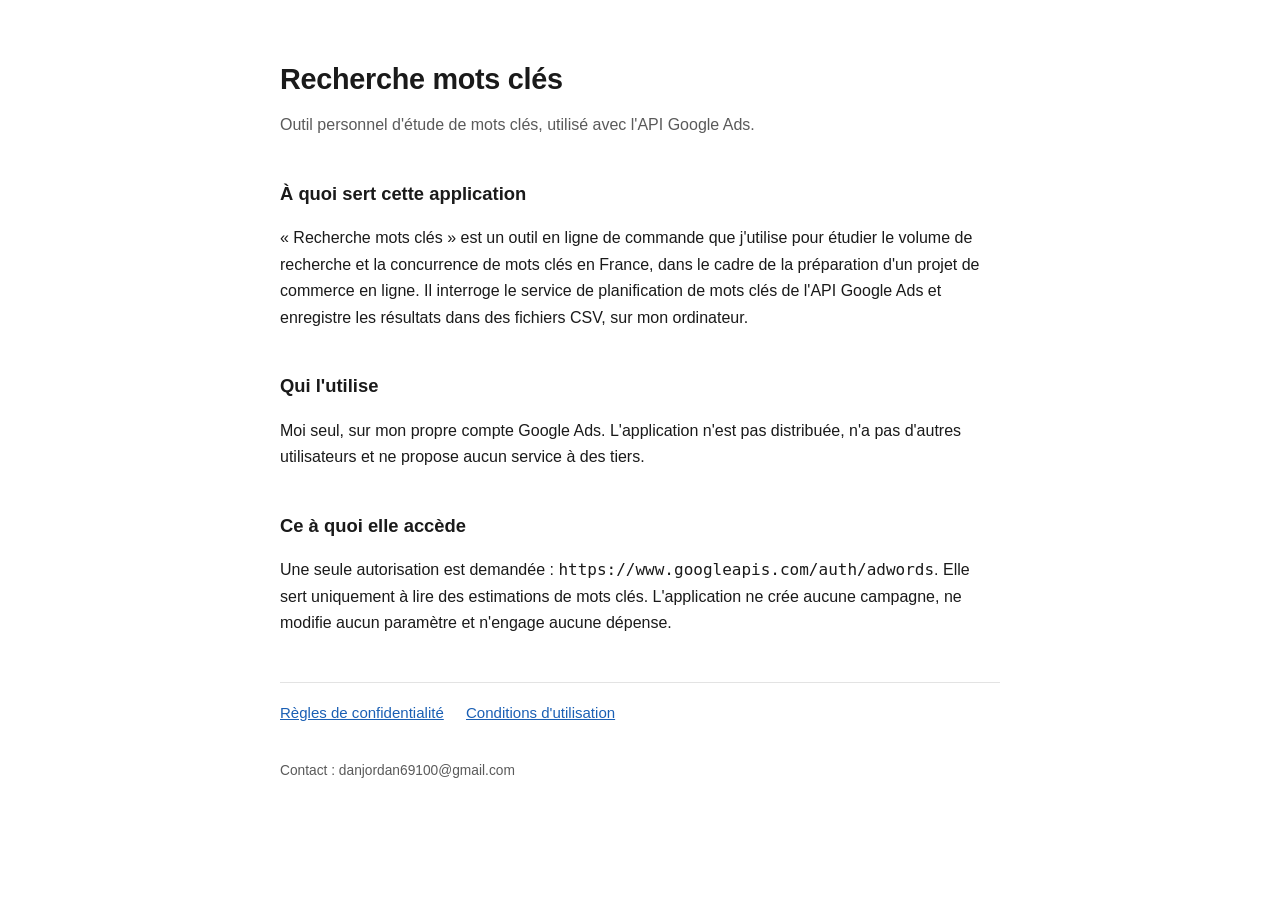
<file: index.html>
<!DOCTYPE html>
<html lang="fr">
<head>
<meta charset="utf-8">
<meta name="google-site-verification" content="9qCAyCCIr4niOdGVxPGDaJvOV6K17m1cJ9WyW3Ga4LI">
<meta name="viewport" content="width=device-width, initial-scale=1">
<title>Recherche mots clés</title>
<style>
 :root { --fg:#1a1a1a; --muted:#5a5a5a; --bg:#ffffff; --line:#e3e3e3; --accent:#1a5fb4; }
 @media (prefers-color-scheme: dark) {
   :root:not([data-theme="light"]) { --fg:#e8e8e8; --muted:#a8a8a8; --bg:#131313; --line:#2c2c2c; --accent:#7aa8e8; }
 }
 :root[data-theme="dark"] { --fg:#e8e8e8; --muted:#a8a8a8; --bg:#131313; --line:#2c2c2c; --accent:#7aa8e8; }
 body { background:var(--bg); color:var(--fg); margin:0;
        font:16px/1.65 -apple-system,BlinkMacSystemFont,"Segoe UI",Roboto,Helvetica,Arial,sans-serif; }
 main { max-width:720px; margin:0 auto; padding:56px 16px 80px; }
 h1 { font-size:1.8rem; margin:0 0 .3em; letter-spacing:-.01em; }
 h2 { font-size:1.15rem; margin:2.2em 0 .5em; }
 p, li { color:var(--fg); }
 .sub { color:var(--muted); margin-top:0; }
 a { color:var(--accent); }
 nav { margin-top:3em; padding-top:1.2em; border-top:1px solid var(--line); font-size:.94rem; }
 nav a { margin-right:1.2em; }
 footer { margin-top:2.5em; color:var(--muted); font-size:.86rem; }
</style>
</head>
<body>
<main>
  <h1>Recherche mots clés</h1>
  <p class="sub">Outil personnel d'étude de mots clés, utilisé avec l'API Google&nbsp;Ads.</p>

  <h2>À quoi sert cette application</h2>
  <p>
    « Recherche mots clés » est un outil en ligne de commande que j'utilise pour
    étudier le volume de recherche et la concurrence de mots clés en France,
    dans le cadre de la préparation d'un projet de commerce en ligne.
    Il interroge le service de planification de mots clés de l'API Google&nbsp;Ads
    et enregistre les résultats dans des fichiers CSV, sur mon ordinateur.
  </p>

  <h2>Qui l'utilise</h2>
  <p>
    Moi seul, sur mon propre compte Google&nbsp;Ads. L'application n'est pas
    distribuée, n'a pas d'autres utilisateurs et ne propose aucun service à des tiers.
  </p>

  <h2>Ce à quoi elle accède</h2>
  <p>
    Une seule autorisation est demandée&nbsp;:
    <code>https://www.googleapis.com/auth/adwords</code>. Elle sert uniquement à
    lire des estimations de mots clés. L'application ne crée aucune campagne,
    ne modifie aucun paramètre et n'engage aucune dépense.
  </p>

  <nav>
    <a href="./privacy.html">Règles de confidentialité</a>
    <a href="./terms.html">Conditions d'utilisation</a>
  </nav>
  <footer>Contact&nbsp;: danjordan69100@gmail.com</footer>
</main>
</body>
</html>
</file>
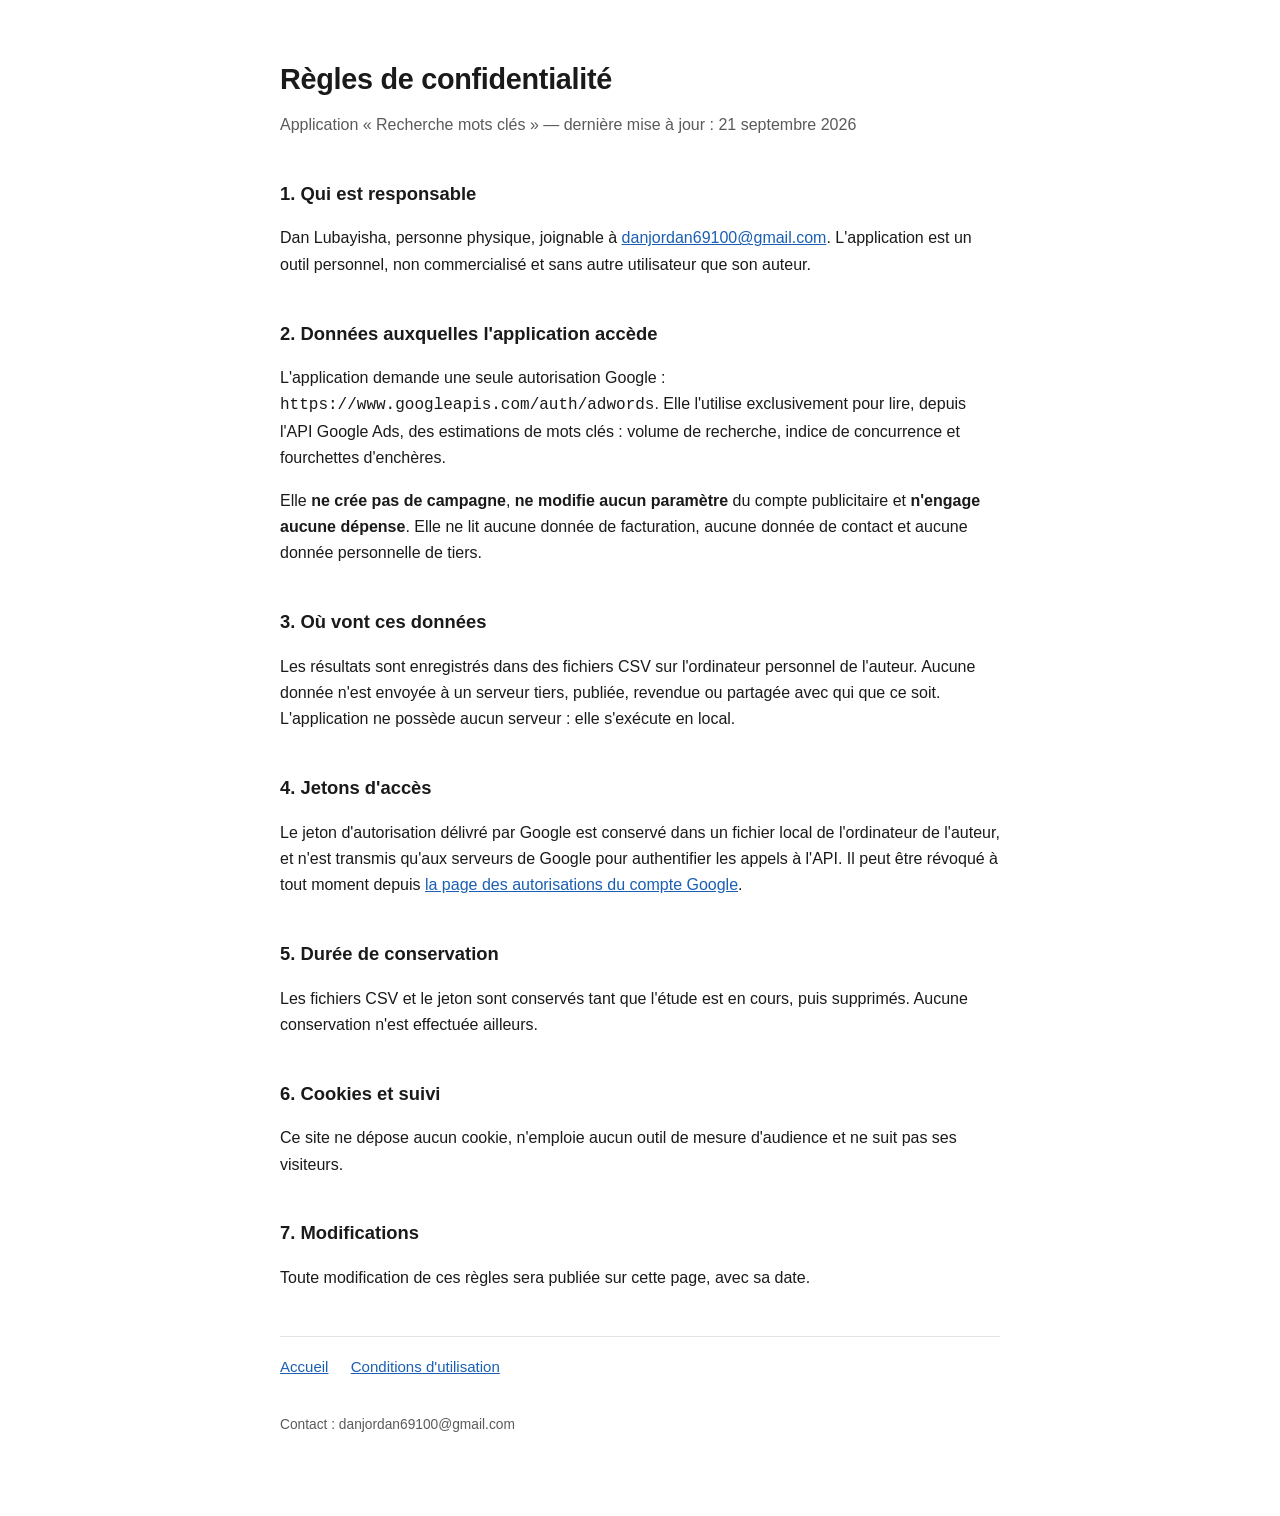
<file: privacy.html>
<!DOCTYPE html>
<html lang="fr">
<head>
<meta charset="utf-8">
<meta name="viewport" content="width=device-width, initial-scale=1">
<title>Confidentialité — Recherche mots clés</title>
<link rel="stylesheet" href="./style.css">
</head>
<body>
<main>
  <h1>Règles de confidentialité</h1>
  <p class="sub">Application « Recherche mots clés » — dernière mise à jour : 21 septembre 2026</p>

  <h2>1. Qui est responsable</h2>
  <p>
    Dan Lubayisha, personne physique, joignable à
    <a href="mailto:danjordan69100@gmail.com">danjordan69100@gmail.com</a>.
    L'application est un outil personnel, non commercialisé et sans autre utilisateur
    que son auteur.
  </p>

  <h2>2. Données auxquelles l'application accède</h2>
  <p>
    L'application demande une seule autorisation Google&nbsp;:
    <code>https://www.googleapis.com/auth/adwords</code>.
    Elle l'utilise exclusivement pour lire, depuis l'API Google&nbsp;Ads, des
    estimations de mots clés&nbsp;: volume de recherche, indice de concurrence et
    fourchettes d'enchères.
  </p>
  <p>
    Elle <strong>ne crée pas de campagne</strong>, <strong>ne modifie aucun
    paramètre</strong> du compte publicitaire et <strong>n'engage aucune
    dépense</strong>. Elle ne lit aucune donnée de facturation, aucune donnée
    de contact et aucune donnée personnelle de tiers.
  </p>

  <h2>3. Où vont ces données</h2>
  <p>
    Les résultats sont enregistrés dans des fichiers CSV sur l'ordinateur
    personnel de l'auteur. Aucune donnée n'est envoyée à un serveur tiers,
    publiée, revendue ou partagée avec qui que ce soit.
    L'application ne possède aucun serveur&nbsp;: elle s'exécute en local.
  </p>

  <h2>4. Jetons d'accès</h2>
  <p>
    Le jeton d'autorisation délivré par Google est conservé dans un fichier local
    de l'ordinateur de l'auteur, et n'est transmis qu'aux serveurs de Google pour
    authentifier les appels à l'API. Il peut être révoqué à tout moment depuis
    <a href="https://myaccount.google.com/permissions">la page des autorisations
    du compte Google</a>.
  </p>

  <h2>5. Durée de conservation</h2>
  <p>
    Les fichiers CSV et le jeton sont conservés tant que l'étude est en cours,
    puis supprimés. Aucune conservation n'est effectuée ailleurs.
  </p>

  <h2>6. Cookies et suivi</h2>
  <p>
    Ce site ne dépose aucun cookie, n'emploie aucun outil de mesure d'audience
    et ne suit pas ses visiteurs.
  </p>

  <h2>7. Modifications</h2>
  <p>
    Toute modification de ces règles sera publiée sur cette page, avec sa date.
  </p>

  <nav>
    <a href="./index.html">Accueil</a>
    <a href="./terms.html">Conditions d'utilisation</a>
  </nav>
  <footer>Contact : danjordan69100@gmail.com</footer>
</main>
</body>
</html>
</file>
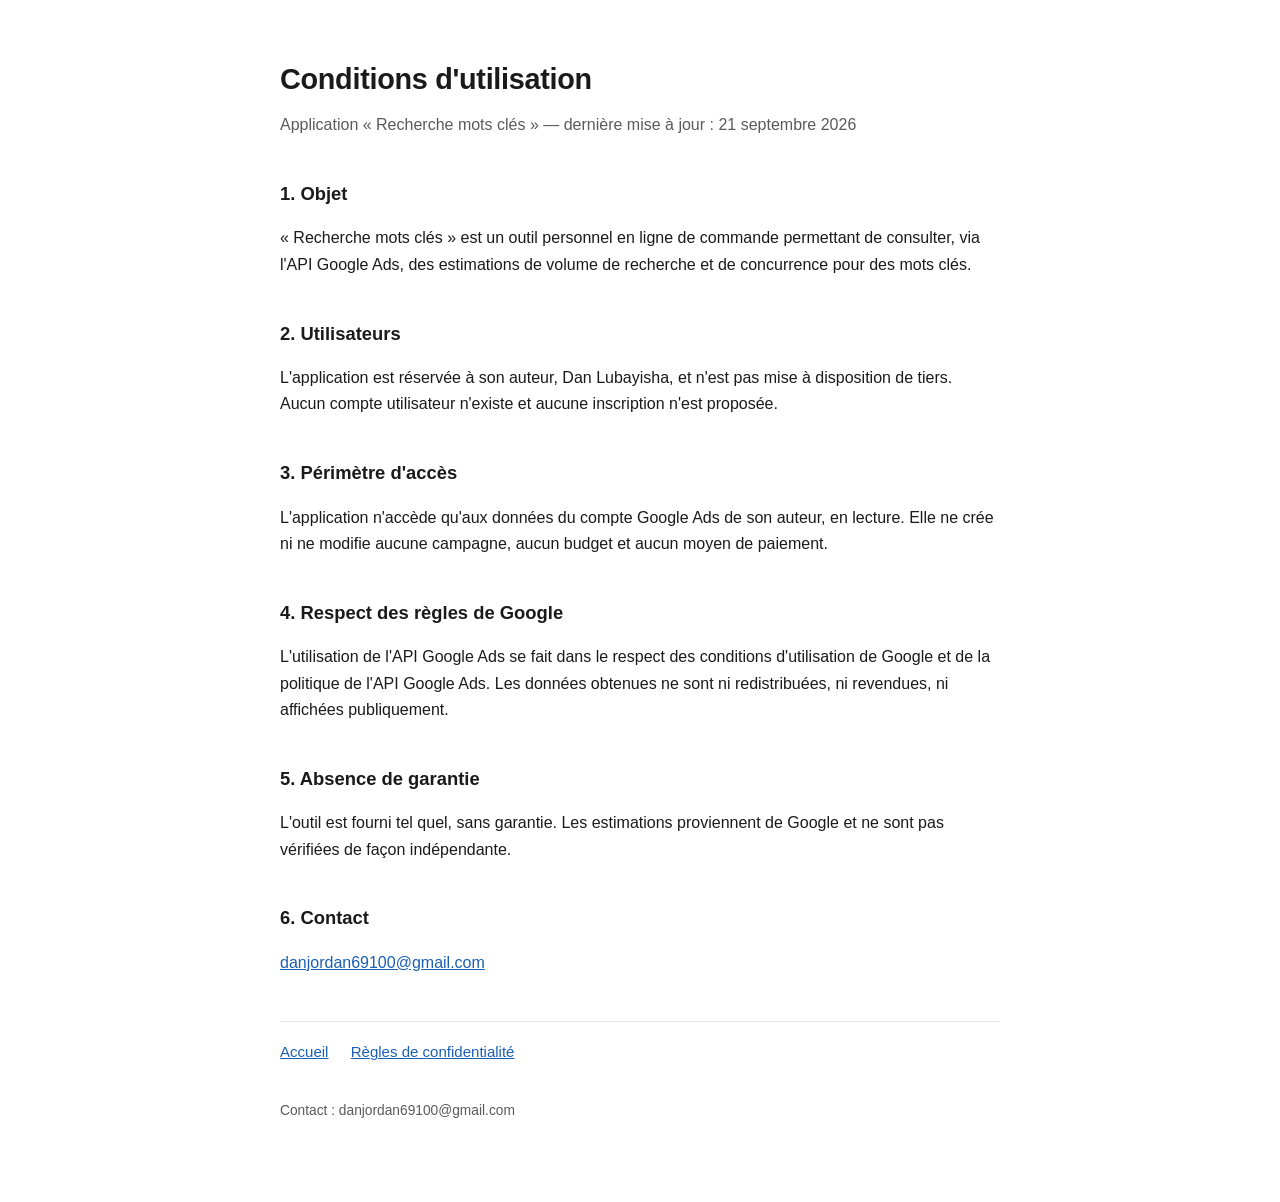
<file: terms.html>
<!DOCTYPE html>
<html lang="fr">
<head>
<meta charset="utf-8">
<meta name="viewport" content="width=device-width, initial-scale=1">
<title>Conditions d'utilisation — Recherche mots clés</title>
<link rel="stylesheet" href="./style.css">
</head>
<body>
<main>
  <h1>Conditions d'utilisation</h1>
  <p class="sub">Application « Recherche mots clés » — dernière mise à jour : 21 septembre 2026</p>

  <h2>1. Objet</h2>
  <p>
    « Recherche mots clés » est un outil personnel en ligne de commande permettant
    de consulter, via l'API Google&nbsp;Ads, des estimations de volume de recherche
    et de concurrence pour des mots clés.
  </p>

  <h2>2. Utilisateurs</h2>
  <p>
    L'application est réservée à son auteur, Dan Lubayisha, et n'est pas mise à
    disposition de tiers. Aucun compte utilisateur n'existe et aucune inscription
    n'est proposée.
  </p>

  <h2>3. Périmètre d'accès</h2>
  <p>
    L'application n'accède qu'aux données du compte Google&nbsp;Ads de son auteur,
    en lecture. Elle ne crée ni ne modifie aucune campagne, aucun budget et aucun
    moyen de paiement.
  </p>

  <h2>4. Respect des règles de Google</h2>
  <p>
    L'utilisation de l'API Google&nbsp;Ads se fait dans le respect des conditions
    d'utilisation de Google et de la politique de l'API Google&nbsp;Ads. Les données
    obtenues ne sont ni redistribuées, ni revendues, ni affichées publiquement.
  </p>

  <h2>5. Absence de garantie</h2>
  <p>
    L'outil est fourni tel quel, sans garantie. Les estimations proviennent de
    Google et ne sont pas vérifiées de façon indépendante.
  </p>

  <h2>6. Contact</h2>
  <p>
    <a href="mailto:danjordan69100@gmail.com">danjordan69100@gmail.com</a>
  </p>

  <nav>
    <a href="./index.html">Accueil</a>
    <a href="./privacy.html">Règles de confidentialité</a>
  </nav>
  <footer>Contact : danjordan69100@gmail.com</footer>
</main>
</body>
</html>
</file>
<file: style.css>
:root { --fg:#1a1a1a; --muted:#5a5a5a; --bg:#ffffff; --line:#e3e3e3; --accent:#1a5fb4; }
@media (prefers-color-scheme: dark) {
  :root:not([data-theme="light"]) { --fg:#e8e8e8; --muted:#a8a8a8; --bg:#131313; --line:#2c2c2c; --accent:#7aa8e8; }
}
:root[data-theme="dark"] { --fg:#e8e8e8; --muted:#a8a8a8; --bg:#131313; --line:#2c2c2c; --accent:#7aa8e8; }
body { background:var(--bg); color:var(--fg); margin:0;
       font:16px/1.65 -apple-system,BlinkMacSystemFont,"Segoe UI",Roboto,Helvetica,Arial,sans-serif; }
main { max-width:720px; margin:0 auto; padding:56px 16px 80px; }
h1 { font-size:1.8rem; margin:0 0 .3em; letter-spacing:-.01em; }
h2 { font-size:1.15rem; margin:2.2em 0 .5em; }
.sub { color:var(--muted); margin-top:0; }
a { color:var(--accent); }
nav { margin-top:3em; padding-top:1.2em; border-top:1px solid var(--line); font-size:.94rem; }
nav a { margin-right:1.2em; }
footer { margin-top:2.5em; color:var(--muted); font-size:.86rem; }
</file>
